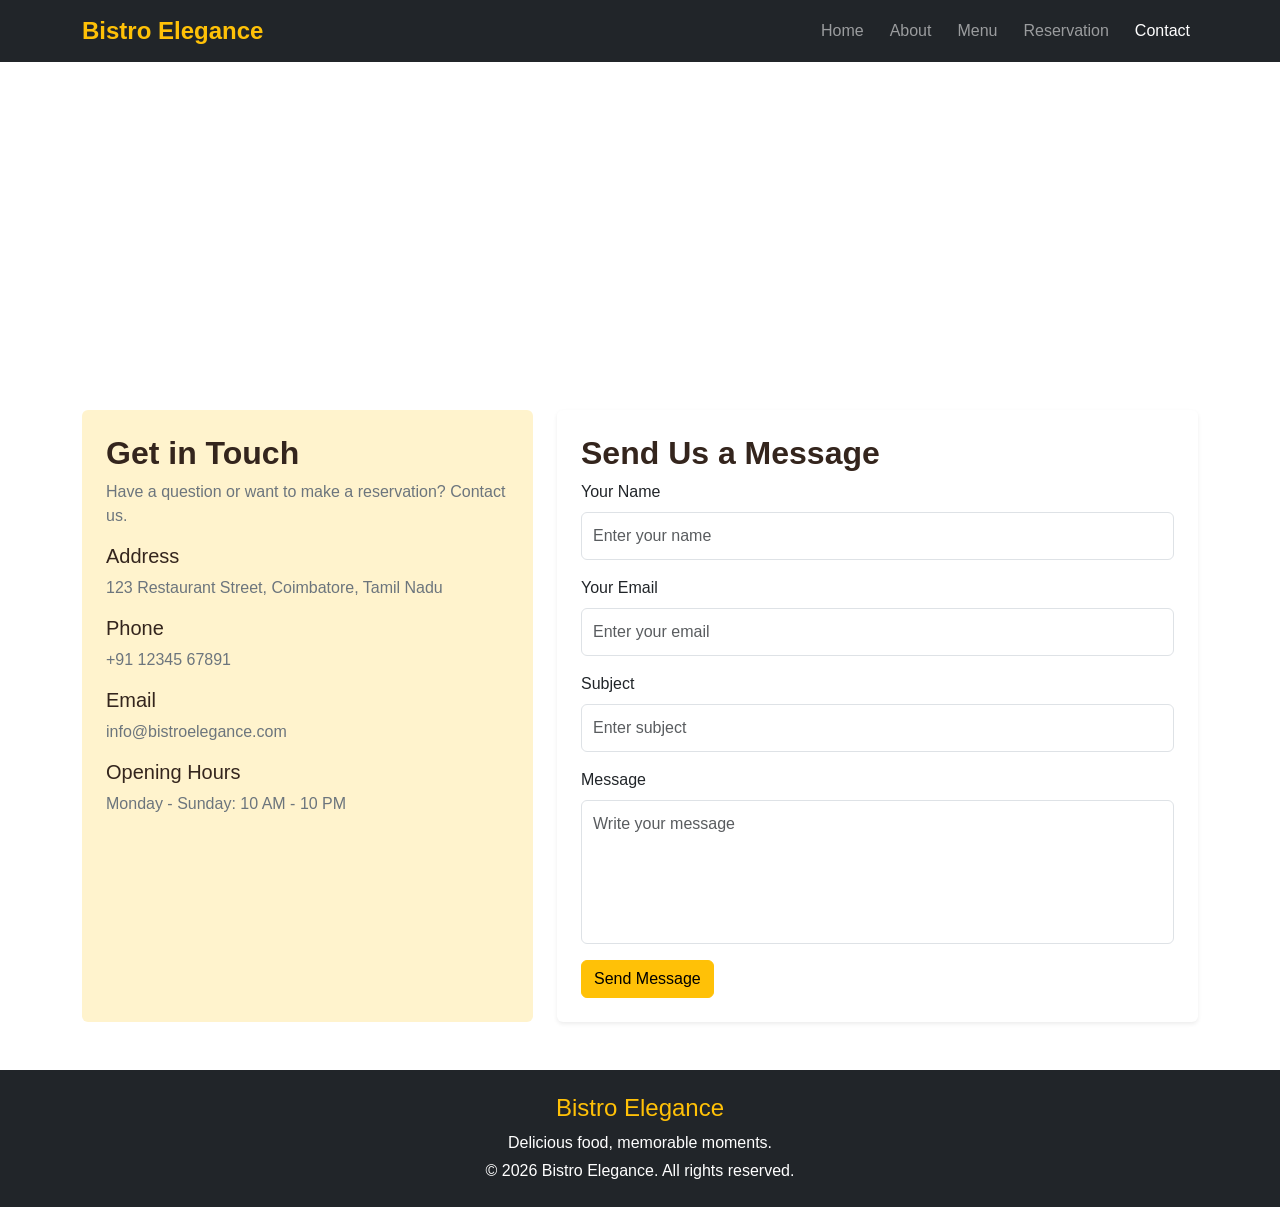
<file: contact.html>
<!DOCTYPE html>
<html lang="en">
<head>
    <meta charset="UTF-8">
    <meta name="viewport" content="width=device-width, initial-scale=1.0">
    <title>Bistro Elegance | Contact</title>
    <link href="https://cdn.jsdelivr.net/npm/bootstrap@5.3.3/dist/css/bootstrap.min.css" rel="stylesheet">
    <link rel="stylesheet" href="style.css">
</head>
<body>

<nav class="navbar navbar-expand-lg bg-dark navbar-dark">
    <div class="container">
        <a class="navbar-brand text-warning fw-bold" href="index.html">Bistro Elegance</a>
        <button class="navbar-toggler" type="button" data-bs-toggle="collapse" data-bs-target="#navbarMenu">
            <span class="navbar-toggler-icon"></span>
        </button>
        <div class="collapse navbar-collapse" id="navbarMenu">
            <ul class="navbar-nav ms-auto">
                <li class="nav-item"><a class="nav-link" href="index.html">Home</a></li>
                <li class="nav-item"><a class="nav-link" href="about.html">About</a></li>
                <li class="nav-item"><a class="nav-link" href="menu.html">Menu</a></li>
                <li class="nav-item"><a class="nav-link" href="Reservation.html">Reservation</a></li>
                <li class="nav-item"><a class="nav-link active" href="contact.html">Contact</a></li>
            </ul>
        </div>
    </div>
</nav>

<section class="d-flex align-items-center justify-content-center text-center text-white"
    style="min-height: 300px; background:url('https://images.unsplash.com/photo-1517248135467-4c7edcad34c4?auto=format&fit=crop&w=1600&q=80'); background-size: cover; background-position: center;">
    <div class="container">
        <h1 class="display-4 fw-bold">Contact Us</h1>
        <p>We would love to hear from you.</p>
    </div>
</section>

<section class="container py-5">
    <div class="row g-4">
        <div class="col-md-5">
            <div class="bg-warning-subtle p-4 rounded h-100">
                <h2 class="text-primary fw-bold">Get in Touch</h2>
                <p class="text-secondary">Have a question or want to make a reservation? Contact us.</p>
                <h5 class="text-primary">Address</h5>
                <p class="text-secondary">123 Restaurant Street, Coimbatore, Tamil Nadu</p>
                <h5 class="text-primary">Phone</h5>
                <p class="text-secondary">+91 12345 67891</p>
                <h5 class="text-primary">Email</h5>
                <p class="text-secondary">info@bistroelegance.com</p>
                <h5 class="text-primary">Opening Hours</h5>
                <p class="text-secondary">Monday - Sunday: 10 AM - 10 PM</p>
            </div>
        </div>

        <div class="col-md-7">
            <div class="bg-white p-4 rounded shadow-sm">
                <h2 class="text-primary fw-bold">Send Us a Message</h2>
                <form>
                    <div class="mb-3">
                        <label class="form-label">Your Name</label>
                        <input type="text" class="form-control" placeholder="Enter your name" required>
                    </div>
                    <div class="mb-3">
                        <label class="form-label">Your Email</label>
                        <input type="email" class="form-control" placeholder="Enter your email" required>
                    </div>
                    <div class="mb-3">
                        <label class="form-label">Subject</label>
                        <input type="text" class="form-control" placeholder="Enter subject">
                    </div>
                    <div class="mb-3">
                        <label class="form-label">Message</label>
                        <textarea class="form-control" rows="5" placeholder="Write your message" style="resize: none;" required></textarea>
                    </div>
                    <button type="submit" class="btn btn-warning">Send Message</button>
                </form>
            </div>
        </div>
    </div>
</section>

<footer class="bg-dark text-white text-center py-4">
    <h4 class="text-warning">Bistro Elegance</h4>
    <p class="mb-1">Delicious food, memorable moments.</p>
    <p class="mb-0">&copy; 2026 Bistro Elegance. All rights reserved.</p>
</footer>

<script src="https://cdn.jsdelivr.net/npm/bootstrap@5.3.3/dist/js/bootstrap.bundle.min.js"></script>
</body>
</html>
</file>
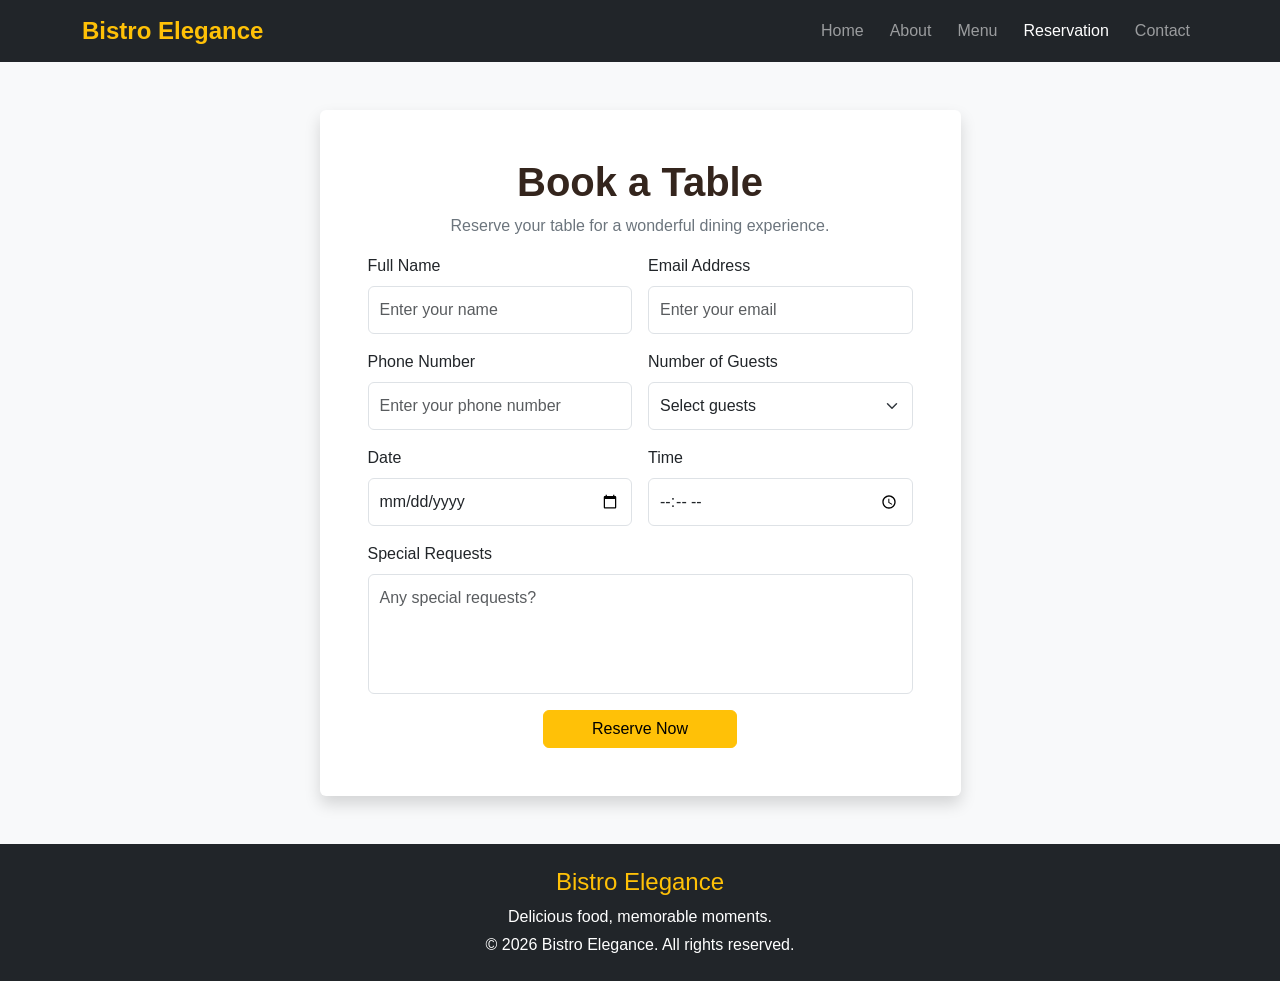
<file: Reservation.html>
<!DOCTYPE html>
<html lang="en">
<head>
    <meta charset="UTF-8">
    <meta name="viewport" content="width=device-width, initial-scale=1.0">
    <title>Bistro Elegance | Reservation</title>
    <link href="https://cdn.jsdelivr.net/npm/bootstrap@5.3.3/dist/css/bootstrap.min.css" rel="stylesheet">
    <link rel="stylesheet" href="style.css">
</head>
<body>

<nav class="navbar navbar-expand-lg bg-dark navbar-dark">
    <div class="container">
        <a class="navbar-brand text-warning fw-bold" href="index.html">Bistro Elegance</a>
        <button class="navbar-toggler" type="button" data-bs-toggle="collapse" data-bs-target="#navbarMenu">
            <span class="navbar-toggler-icon"></span>
        </button>
        <div class="collapse navbar-collapse" id="navbarMenu">
            <ul class="navbar-nav ms-auto">
                <li class="nav-item"><a class="nav-link" href="index.html">Home</a></li>
                <li class="nav-item"><a class="nav-link" href="about.html">About</a></li>
                <li class="nav-item"><a class="nav-link" href="menu.html">Menu</a></li>
                <li class="nav-item"><a class="nav-link active" href="Reservation.html">Reservation</a></li>
                <li class="nav-item"><a class="nav-link" href="contact.html">Contact</a></li>
            </ul>
        </div>
    </div>
</nav>

<section class="py-5 bg-light">
    <div class="container">
        <div class="row justify-content-center">
            <div class="col-lg-7">
                <div class="bg-white p-4 p-md-5 rounded shadow">
                    <h1 class="text-center text-primary fw-bold">Book a Table</h1>
                    <p class="text-center text-secondary">Reserve your table for a wonderful dining experience.</p>

                    <form>
                        <div class="row g-3">
                            <div class="col-md-6">
                                <label class="form-label">Full Name</label>
                                <input type="text" class="form-control" placeholder="Enter your name" required>
                            </div>
                            <div class="col-md-6">
                                <label class="form-label">Email Address</label>
                                <input type="email" class="form-control" placeholder="Enter your email" required>
                            </div>
                            <div class="col-md-6">
                                <label class="form-label">Phone Number</label>
                                <input type="tel" class="form-control" placeholder="Enter your phone number" required>
                            </div>
                            <div class="col-md-6">
                                <label class="form-label">Number of Guests</label>
                                <select class="form-select" required>
                                    <option value="">Select guests</option>
                                    <option>1 Person</option>
                                    <option>2 People</option>
                                    <option>3 People</option>
                                    <option>4 People</option>
                                    <option>5+ People</option>
                                </select>
                            </div>
                            <div class="col-md-6">
                                <label class="form-label">Date</label>
                                <input type="date" class="form-control" required>
                            </div>
                            <div class="col-md-6">
                                <label class="form-label">Time</label>
                                <input type="time" class="form-control" required>
                            </div>
                            <div class="col-12">
                                <label class="form-label">Special Requests</label>
                                <textarea class="form-control" rows="4" placeholder="Any special requests?" style="resize: none;"></textarea>
                            </div>
                            <div class="col-12 text-center">
                                <button type="submit" class="btn btn-warning px-5">Reserve Now</button>
                            </div>
                        </div>
                    </form>
                </div>
            </div>
        </div>
    </div>
</section>

<footer class="bg-dark text-white text-center py-4">
    <h4 class="text-warning">Bistro Elegance</h4>
    <p class="mb-1">Delicious food, memorable moments.</p>
    <p class="mb-0">&copy; 2026 Bistro Elegance. All rights reserved.</p>
</footer>

<script src="https://cdn.jsdelivr.net/npm/bootstrap@5.3.3/dist/js/bootstrap.bundle.min.js"></script>
</body>
</html>
</file>
<file: style.css>
body,
h1,
h2,
h3,
h4,
h5,
p,
.price,
button,
input,
select,
textarea {
    font-family: Arial, sans-serif;
}

body {
    margin: 0;
}

.navbar-brand {
    font-size: 24px;
}

.nav-link {
    margin-left: 10px;
}

.nav-link:hover {
    color: #ffc107 !important;
}

.text-primary {
    color: #34251d !important;
}

.navbar{
    position: sticky;
    top: 0;
    z-index: 2;
}

.menu-card {
    border: none;
    box-shadow: 0 4px 15px rgba(0, 0, 0, 0.1);
    transition: transform 0.3s ease;
}

.menu-card:hover {
    transform: translateY(-5px);
}

.menu-card img {
    width: 100%;
    height: 230px;
    object-fit: cover;
}

.aabout-image {
    width: 100%;
    max-height: 420px;
    object-fit: cover;
}

.form-control,
.form-select {
    padding: 11px;
}

@media (max-width: 991.98px) {
    .navbar-nav {
        padding-top: 10px;
    }

    .nav-link {
        margin-left: 0;
        padding: 10px 0;
    }
}

@media (max-width: 767.98px) {
    .display-3 {
        font-size: 2.2rem;
    }

    .display-4 {
        font-size: 2rem;
    }

    .menu-card img {
        height: 200px;
    }

    footer {
        padding: 25px 12px;
    }
}

@media (max-width: 575.98px) {
    .navbar-brand {
        font-size: 19px;
    }

    .btn {
        font-size: 14px;
    }

    .menu-card img {
        height: 190px;
    }
}
</file>
